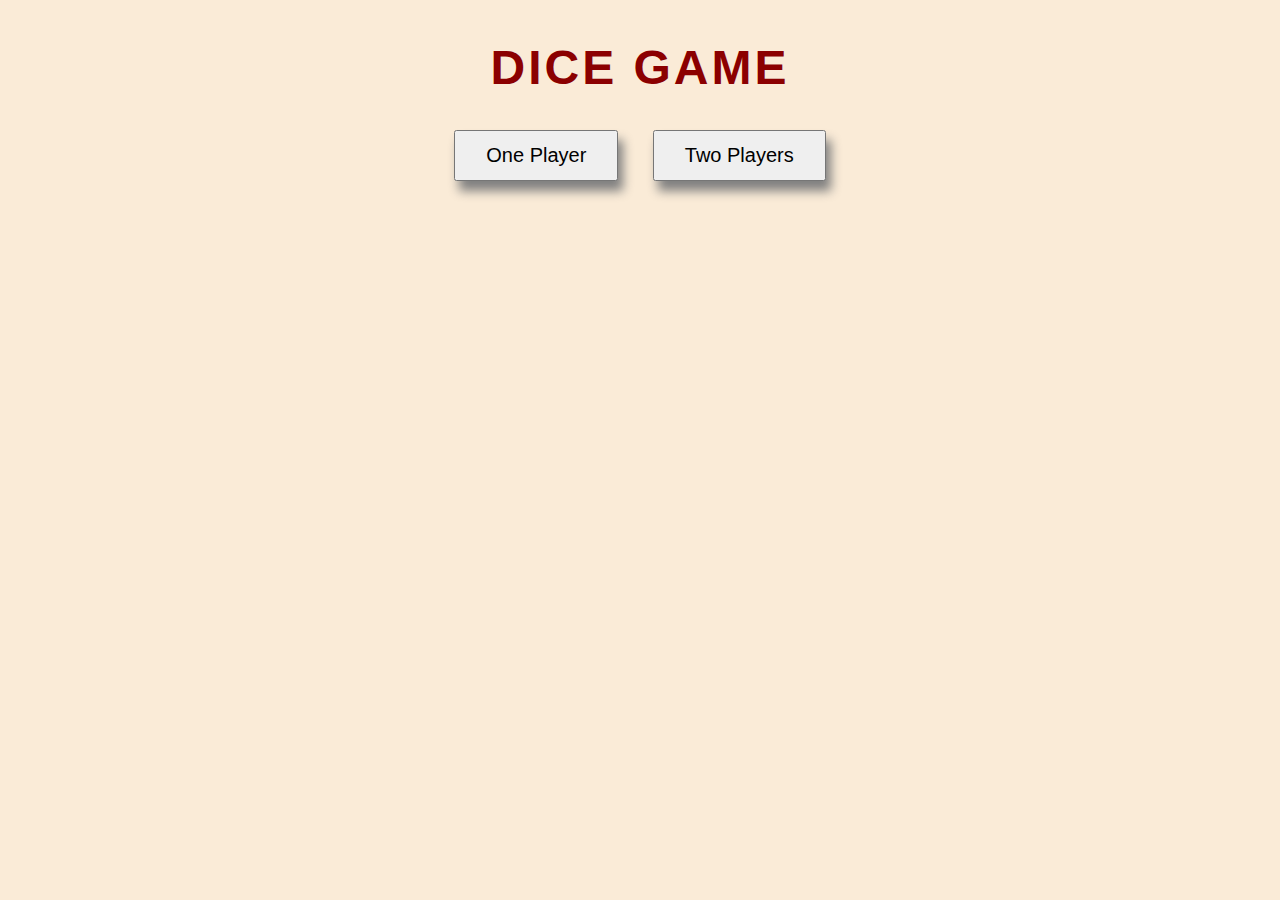
<file: index.html>
<!DOCTYPE html>
<html lang="en">
<head>
    <meta charset="UTF-8">
    <meta name="viewport" content="width=device-width, initial-scale=1.0">
    <title>Dice Game</title>
    <link rel="stylesheet" href="style.css">
</head>
<body>
    <div class="container">
        <h1>Dice Game</h1>
    <div>
        <a href="solo.html"><button onclick="start('solo')">One Player</button></a>
        <a href="two.html"><button onclick="start('two')">Two Players</button></a>
    </div>
    </div>
    

    <script src="main.js"></script>
</body>
</html>
</file>
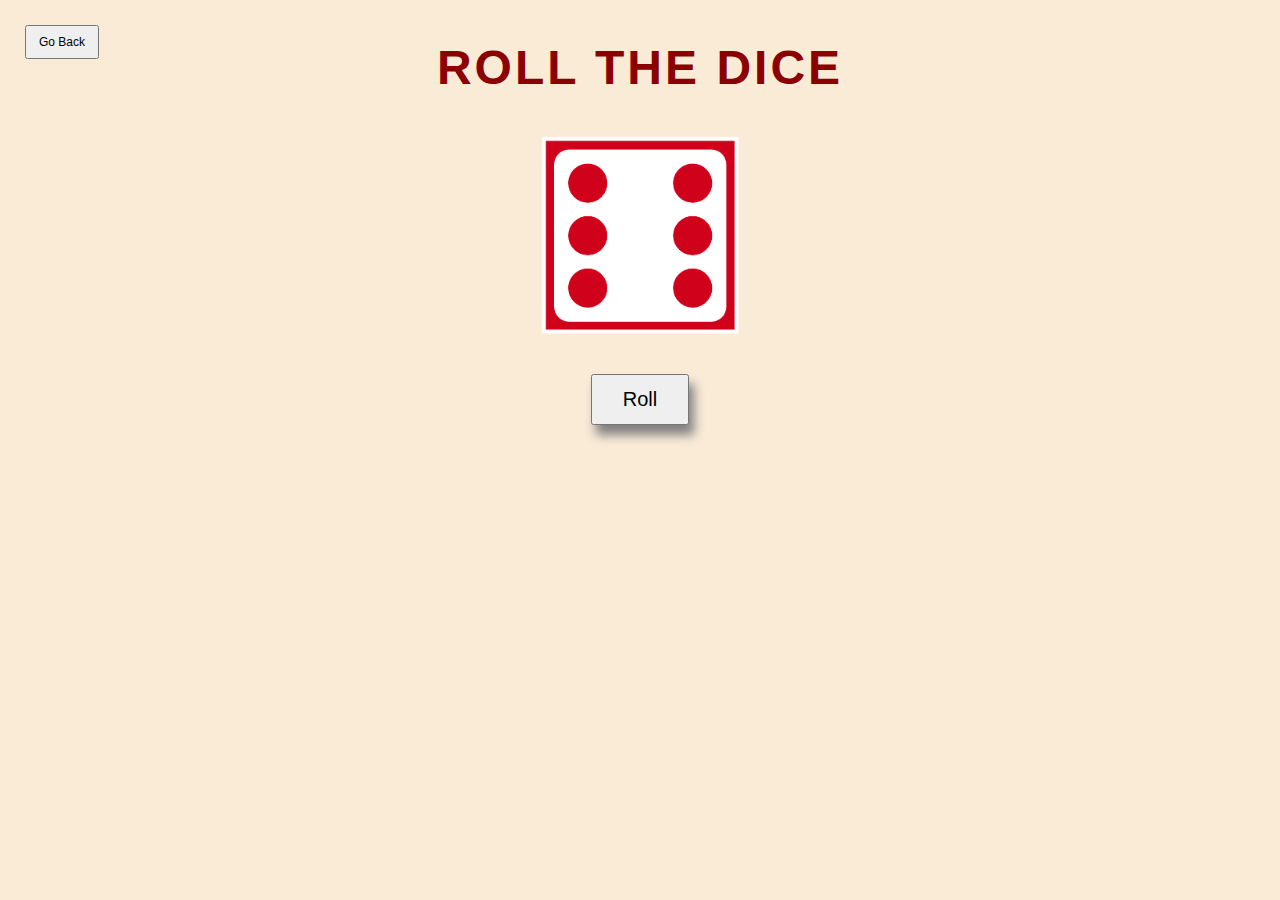
<file: solo.html>
<!DOCTYPE html>
<html lang="en">
<head>
    <meta charset="UTF-8">
    <meta name="viewport" content="width=device-width, initial-scale=1.0">
    <title>One Player</title>
    <link rel="stylesheet" href="style.css">
</head>
<body>
    <div class="topleft-container">
        <a href="index.html"><button class="goBackButton">Go Back</button></a>
    </div>
    
    <div class="container">
        <h1>Roll the dice</h1>
        <div class="dice">
            <img id="imgSolo" src="img/dice6.png" alt="imgSolo">
        </div>
        <button class="rollButton" onclick="rollDice()">Roll</button>
        <div class="result" id="result"></div>
        <div class="resultList" id="resultList"></div>
    </div>
    
    <script src="main.js"></script>
</body>
</html>
</file>
<file: style.css>
body {
    font-family: 'Gill Sans', 'Gill Sans MT', Calibri, 'Trebuchet MS', sans-serif;
    text-align: center;
    margin-top: 40px;
    flex-direction: column;
    justify-content: center;
    background-color: antiquewhite;
}

.container {
    margin-top: 20px;
}

button {
    padding: 12px 30px;
    font-size: 20px;
    margin: 15px;
    cursor: pointer;
    box-shadow: 5px 10px 10px gray;    
}
button:hover {
    background-color: #d94e30;
    color: white;
    transform: scale(1.1);
}

.dice-container{
    display: flex;
    justify-content: center;
    align-items: center;
    margin-bottom: 20px;   
}


img {
    width: 200px;
    height: 200px;
    margin: 20px;
}

h1 {
    font-size: 48px;
    color: #8b0000;
    margin-bottom: 20px;
    text-transform: uppercase;
    letter-spacing: 3px;
}
p {
    font-family: 'Gill Sans', 'Gill Sans MT', Calibri, 'Trebuchet MS', sans-serif;
    font-size: 24px;
    font-weight: bold;
}
.result{
    font-size: large;
}

@media (max-width: 768px) {
    h1 {
        font-size: 36px;
    }
    button {
        padding: 10px 20px;
        font-size: 18px;
    }
    img {
        width: 100px;
        height: 100px;
    }
}

@media (max-width:480px) {
    .dice {
        flex-direction: column;
    }
    img{
        width: 80px;
        height: 80px;
    }
    button {
        padding: 5px 12px;
        font-size: 12px;
    }
}



.goBackButton {
    position: absolute;
    padding: 8px 12px;
    font-size: 12px;
    top: 10px;
    left: 10px;
    box-shadow: none;
}
</file>
